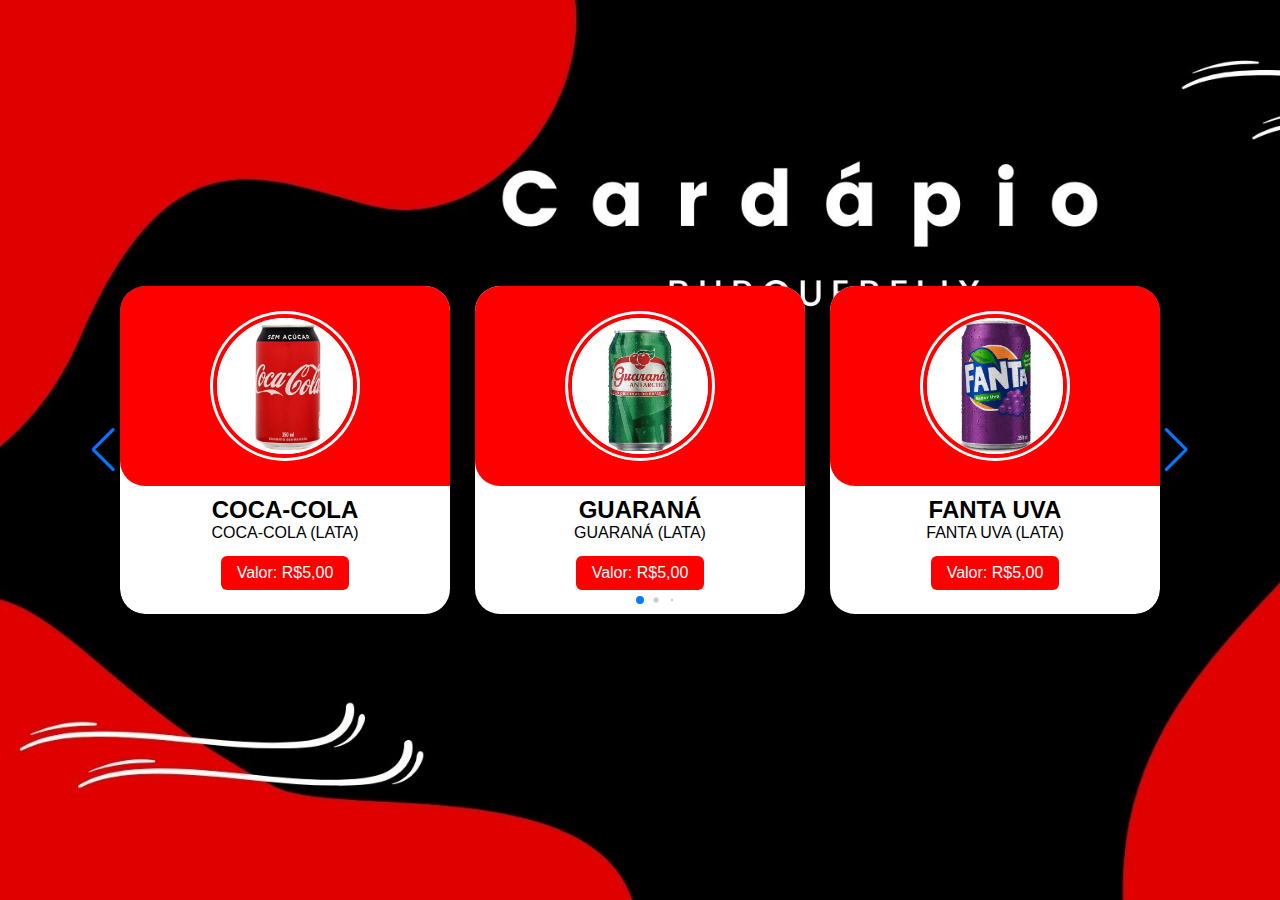
<file: CardapioCard-main/bebidas.html>
<!DOCTYPE html>
<html lang="pt-br">
<head>
    <meta charset="UTF-8">
    <meta http-equiv="X-UA-Compatible" content="IE=edge">
    <meta name="viewport" content="width=device-width, initial-scale=1.0">
    <link rel="stylesheet" href="fundo.css">
    <link rel="stylesheet" href="combo.css">
    <link rel="stylesheet" href="swiper-bundle.min.css">
    <title>Bebidas</title>
</head>
<body>
   

<div class="slide-container swiper " >
    <div class="slide-content" >
        <div class="card-wrapper swiper-wrapper">
            <div class="card swiper-slide">
                <div class="image-content">
                    <span class="overlay" ></span>

                    <div class="card-image">
                        <img src="coca-cola-zero.png" alt="" class="card-img" >
                    </div>

                </div>
                <div class="card-content">
                    <h2>COCA-COLA</h2>
                   <p>COCA-COLA (LATA)</p>

                    <button class="button" >Valor: R$5,00</button>

                </div>
            </div>
            <div class="card swiper-slide">
                <div class="image-content">
                    <span class="overlay" ></span>

                    <div class="card-image">
                        <img src="guaraná-lata.jpg" alt="" class="card-img" >
                    </div>

                </div>

                <div class="card-content">
                    <h2>GUARANÁ </h2>
                    <p>GUARANÁ (LATA)</p>

                 <button class="button" >Valor: R$5,00</button>

                </div>
              
            </div> <div class="card swiper-slide">
                <div class="image-content">
                    <span class="overlay" ></span>

                    <div class="card-image">
                        <img src="fanta-uva.jpg" alt="" class="card-img" >
                    </div>

                </div>

                <div class="card-content">
                <h2>FANTA UVA </h2>
                <p>FANTA UVA (LATA)</p>
                    
                   <button class="button" >Valor: R$5,00</button>

                </div>
                          
            </div> <div class="card swiper-slide">
                <div class="image-content">
                    <span class="overlay" ></span>

                    <div class="card-image">
                        <img src="fanta-laranja.jpg" alt="" class="card-img" >
                    </div>

                </div>

                <div class="card-content">
                    <h2>FANTA LARANJA</h2>
                  <p>FANTA LARANJA (LATA)</p> 

                    <button class="button" >Valor: R$5,00</button>

                </div>
                
            </div> <div class="card swiper-slide">
                <div class="image-content">
                    <span class="overlay" ></span>

                    <div class="card-image">
                        <img src="coca-cola-600ml.jpeg" alt="" class="card-img" >
                    </div>

                </div>

                <div class="card-content">
                    <h2>COCA-COLA</h2>
                   <p>COCA-COLA 2L</p>

                    <button class="button" >Valor: R$11,00</button>

                </div>
   
            </div> <div class="card swiper-slide">
                <div class="image-content">
                    <span class="overlay" ></span>

                    <div class="card-image">
                        <img src="laranja.jpg" alt="" class="card-img" >
                    </div>

                </div>

                <div class="card-content">
                    <h2>PONCHITO</h2>
                   <p>PONCHITO LARANJA COM ACEROLA

                </p>

                    <button class="button" >Valor: R$3,50</button>
                </div>
                
            </div> <div class="card swiper-slide">
                <div class="image-content">
                    <span class="overlay" ></span>

                    <div class="card-image">
                        <img src="maracuja.jpg" alt="" class="card-img" >
                    </div>

                </div>

                <div class="card-content">
                    <h2>PONCHITO</h2>

                   <p>PONCHITO MARACUJA</p>

                    <button class="button" >Valor: R$3,50</button>

                </div>
                
           
        </div>

    </div>

    <div class="swiper-button-next swiper-navBtn"></div>
    <div class="swiper-button-prev swiper-navBtn "></div>
    <div class="swiper-pagination"></div>

</div>

</body>
<script src="swiper-bundle.min.js" ></script>
<script src="script.js"></script>
</html>
</file>
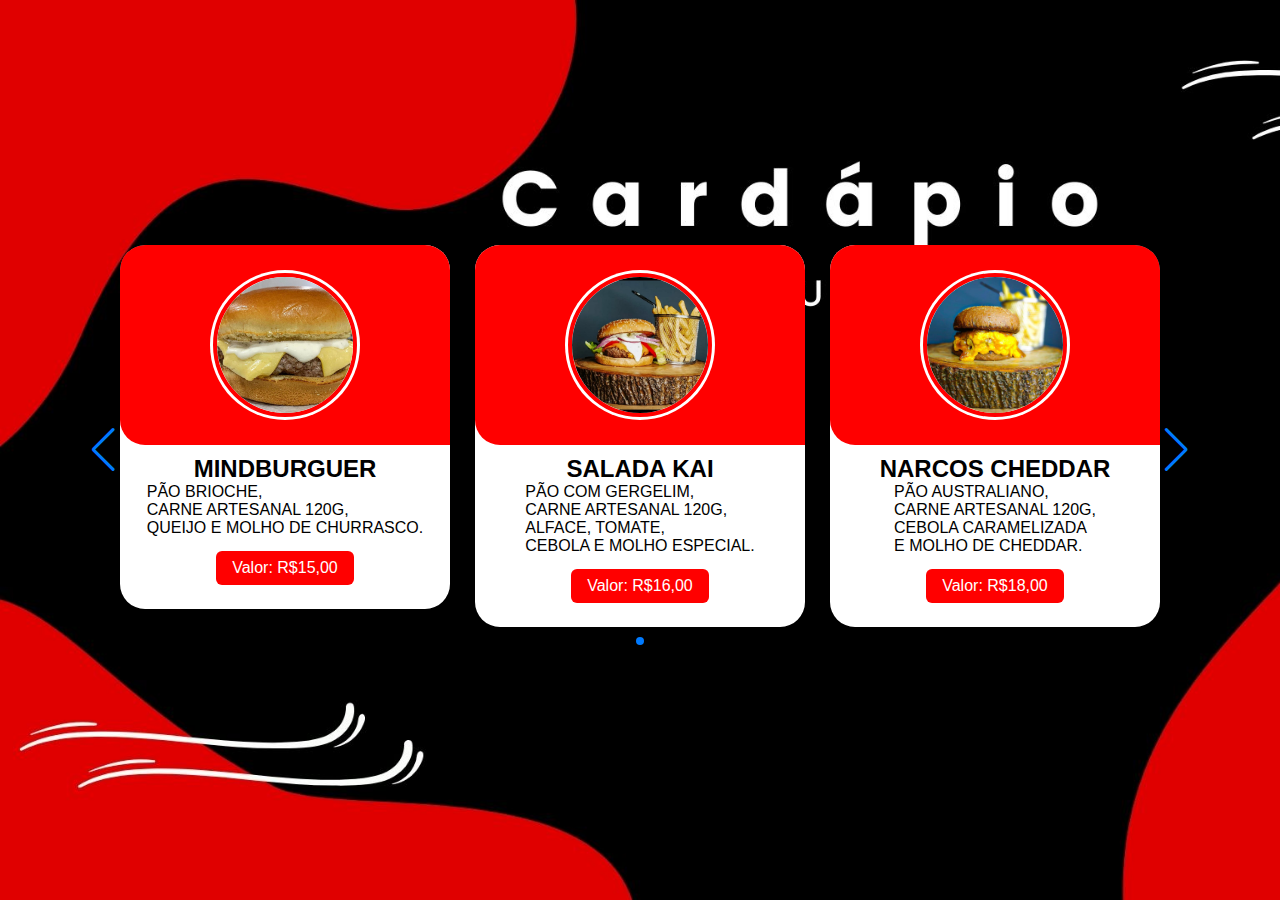
<file: CardapioCard-main/burguers.html>
<!DOCTYPE html>
<html lang="pt-br">
<head>
    <meta charset="UTF-8">
    <meta http-equiv="X-UA-Compatible" content="IE=edge">
    <meta name="viewport" content="width=device-width, initial-scale=1.0">
    <link rel="stylesheet" href="fundo.css">
    <link rel="stylesheet" href="combo.css">
    <link rel="stylesheet" href="swiper-bundle.min.css">
    <title>Burguers Artesanais</title>
</head>
<body>
   

<div class="slide-container swiper " >
    <div class="slide-content" >
        <div class="card-wrapper swiper-wrapper">
            <div class="card swiper-slide">
                <div class="image-content">
                    <span class="overlay" ></span>

                    <div class="card-image">
                        <img src="mindburguer.jpg" alt="" class="card-img" >
                    </div>

                </div>

                <div class="card-content">
                    <h2>MINDBURGUER

                    </h2>
                <p>PÃO BRIOCHE, 
                   <br>  CARNE ARTESANAL 120G,
                   <br>  QUEIJO E MOLHO DE CHURRASCO.
                </p>

                    <button class="button" >Valor: R$15,00</button>

                </div>
            </div>
            <div class="card swiper-slide">
                <div class="image-content">
                    <span class="overlay" ></span>

                    <div class="card-image">
                        <img src="saladakai.jpeg" alt="" class="card-img" >
                    </div>

                </div>

                <div class="card-content">
                    <h2>SALADA KAI</h2>
                <p>PÃO COM GERGELIM, 
                    <br> CARNE ARTESANAL 120G,
                    <br>  ALFACE, TOMATE, 
                    <br> CEBOLA E MOLHO ESPECIAL.
                </p>

                    <button class="button" >Valor: R$16,00</button>

                </div>
              
            </div> <div class="card swiper-slide">
                <div class="image-content">
                    <span class="overlay" ></span>

                    <div class="card-image">
                        <img src="narcoscheddar.jpg" alt="" class="card-img" >
                    </div>

                </div>

                <div class="card-content">
                    <h2>NARCOS CHEDDAR</h2>
                <p>PÃO AUSTRALIANO, 
                    <br> CARNE ARTESANAL 120G, 
                    <br> CEBOLA CARAMELIZADA
                    <br> E MOLHO DE CHEDDAR.
                </p>

                    <button class="button" >Valor: R$18,00</button>

                </div>
                          
            </div> <div class="card swiper-slide">
                <div class="image-content">
                    <span class="overlay" ></span>

                    <div class="card-image">
                        <img src="baconbad.jpeg" alt="" class="card-img" >
                    </div>

                </div>

                <div class="card-content">
                    <h2>BACON BAD</h2>

                <p>PÃO DE BRIOCHE,
                <br> CARNE ARTESANAL 120G,
                   <br>QUEIJO, BACON
                   <br>E MOLHO DE BACON.
                </p> 

                    <button class="button" >Valor: R$18,00</button>

                </div>
                
            </div> <div class="card swiper-slide">
                <div class="image-content">
                    <span class="overlay" ></span>

                    <div class="card-image">
                        <img src="theuniondead.jpg" alt="" class="card-img" >
                    </div>

                </div>

                <div class="card-content">
                    <h2>THE ONION DEAD</h2>
                <p> <br> PÃO COM GERGELIM, 
                    <br>  CARNE ARTESANAL 120G, QUEIJO, 
                    <br>  CEBOLA EMPANADA E BARBECUE.
                </p>

                    <button class="button" >Valor: R$19,00</button>

                </div>
   
            </div> <div class="card swiper-slide">
                <div class="image-content">
                    <span class="overlay" ></span>

                    <div class="card-image">
                        <img src="gamefomes.jpg" alt="" class="card-img" >
                    </div>

                </div>

                <div class="card-content">
                    <h2>GAME OF FOMES</h2>

            <p>PÃO DUPLO COM GERGELIM,
                <br>02 CARNES ARTESANAIS DE 120G, 
                <br> SALADA E MAIONESE VERDE.
            </p>

                    <button class="button" >Valor: R$20,00</button>
                </div>
                
            </div> <div class="card swiper-slide">
                <div class="image-content">
                    <span class="overlay" ></span>

                    <div class="card-image">
                        <img src="superburguer.jpg" alt="" class="card-img" >
                    </div>

                </div>

                <div class="card-content">
                    <h2>SUPERBURGUER</h2>

                <p>PÃO BRIOCHE,
                    <br> HAMBURGUER ARTESANAL 180GR,
                    <br> QUEIJO, PASTA DE ALHO E 
                    <br> FAROFA DE BACON
                </p>

                    <button class="button" >Valor: R$20,00</button>

                </div>
                
            </div> <div class="card swiper-slide">
                <div class="image-content">
                    <span class="overlay" ></span>

                    <div class="card-image">
                        <img src="narcoscheddar.jpg" alt="" class="card-img" >
                    </div>

                </div>

                <div class="card-content">
                    <h2>NARCOS CHEDDAR BACON BARBACUE</h2>

                <p>     PÃO AUSTRALIANO, CARNE 120GR,
                     <br>  MOLHO CHEDDAR, 
                     <br>  CEBOLA CARAMELIZADA, 
                     <br>  BACON E BARBECUE
                </p> 
 
                     <button class="button" >Valor: R$22,00</button>


                </div>
                
            </div> <div class="card swiper-slide">
                <div class="image-content">
                    <span class="overlay" ></span>

                    <div class="card-image">
                        <img src="mindbacon.jpeg" alt="" class="card-img" >
                    </div>

                </div>

                <div class="card-content">
                    <h2>MIND BACON</h2>

                 <p>PÃO BRIOCHE, CARNE 120G, 
                    <br> QUEIJO, MOLHO DE CHURRASCO 
                    <br>  E BACON
                 </p>
 
                     <button class="button" >Valor: R$18,00</button>


                </div>
            </div>
        </div>

    </div>
    

    <div class="swiper-button-next swiper-navBtn"></div>
    <div class="swiper-button-prev swiper-navBtn "></div>
    <div class="swiper-pagination"></div>

</div>

</body>

<script src="swiper-bundle.min.js" ></script>
<script src="script.js"></script>

</html>
</file>
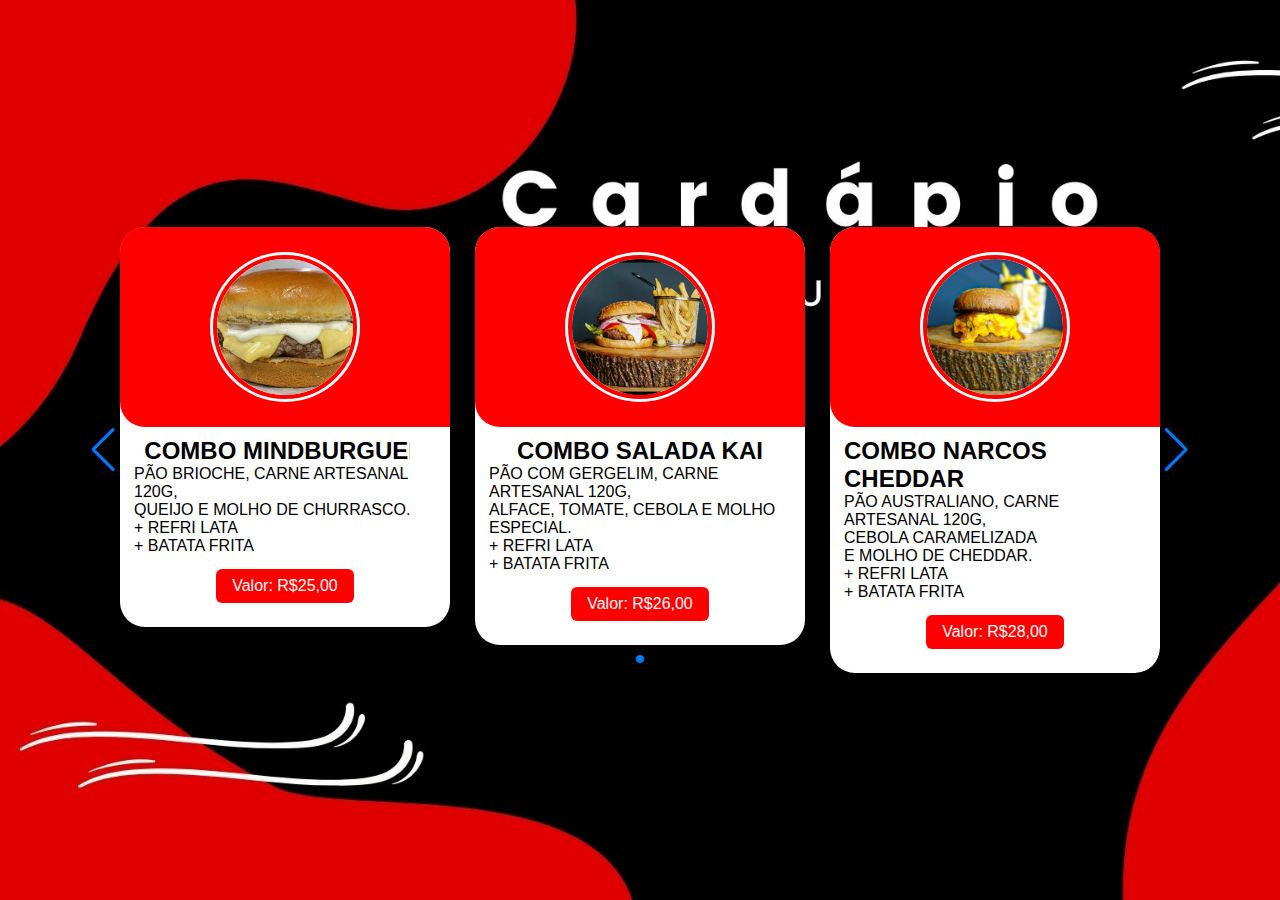
<file: CardapioCard-main/combos.html>
<!DOCTYPE html>
<html lang="pt-br">
<head>
    <meta charset="UTF-8">
    <meta http-equiv="X-UA-Compatible" content="IE=edge">
    <meta name="viewport" content="width=device-width, initial-scale=1.0">
    <link rel="stylesheet" href="fundo.css">
    <link rel="stylesheet" href="combo.css">
    <link rel="stylesheet" href="swiper-bundle.min.css">
    <title>Combos Artesanais</title>
</head>
<body>
   

<div class="slide-container swiper " >
    <div class="slide-content" >
        <div class="card-wrapper swiper-wrapper">
            <div class="card swiper-slide">
                <div class="image-content">
                    <span class="overlay" ></span>

                    <div class="card-image">
                        <img src="mindburguer.jpg" alt="" class="card-img" >
                    </div>

                </div>

                <div class="card-content">
                    <h2>COMBO MINDBURGUER
                    </h2>
                   <p>PÃO BRIOCHE, CARNE ARTESANAL 120G, 
                   <br> QUEIJO E MOLHO DE CHURRASCO.
                   <br> + REFRI LATA
                   <br> + BATATA FRITA</p>

                    <button class="button" >Valor: R$25,00</button>

                </div>
            </div>
            <div class="card swiper-slide">
                <div class="image-content">
                    <span class="overlay" ></span>

                    <div class="card-image">
                        <img src="saladakai.jpeg" alt="" class="card-img" >
                    </div>

                </div>

                <div class="card-content">
                    <h2>COMBO SALADA KAI
                    </h2>
                   <p>PÃO COM GERGELIM, CARNE ARTESANAL 120G,
                    <br> ALFACE, TOMATE, CEBOLA E MOLHO ESPECIAL.
                    <br> + REFRI LATA
                    <br> + BATATA FRITA</p>

                    <button class="button" >Valor: R$26,00</button>

                </div>
              
            </div> <div class="card swiper-slide">
                <div class="image-content">
                    <span class="overlay" ></span>

                    <div class="card-image">
                        <img src="narcoscheddar.jpg" alt="" class="card-img" >
                    </div>

                </div>

                <div class="card-content">
                    <h2>COMBO NARCOS CHEDDAR
                    </h2>
                <p>PÃO AUSTRALIANO, CARNE ARTESANAL 120G, 
                   <br> CEBOLA CARAMELIZADA 
                   <br> E MOLHO DE CHEDDAR.
                   <br>  + REFRI LATA
                   <br>  + BATATA FRITA
                </p>

                    <button class="button" >Valor: R$28,00</button>

                </div>
                          
            </div> <div class="card swiper-slide">
                <div class="image-content">
                    <span class="overlay" ></span>

                    <div class="card-image">
                        <img src="baconbad.jpeg" alt="" class="card-img" >
                    </div>

                </div>

                <div class="card-content">
                    <h2>COMBO BACON BAD</h2>
                <p>PÃO DE BRIOCHE, CARNE ARTESANAL 120G,
                    <br>  QUEIJO, BACON E MOLHO DE BACON.
                    <br>  + REFRI LATA
                    <br> + BATATA FRITA
                </p> 

                    <button class="button" >Valor: R$28,00</button>

                </div>
                
            </div> <div class="card swiper-slide">
                <div class="image-content">
                    <span class="overlay" ></span>

                    <div class="card-image">
                        <img src="theuniondead.jpg" alt="" class="card-img" >
                    </div>

                </div>

                <div class="card-content">
                    <h2>COMBO THE ONION DEAD</h2>
                <p>PÃO COM GERGELIM, CARNE ARTESANAL 120G, 
                    <br> QUEIJO, CEBOLA EMPANADA E BARBECUE.
                   <br> + REFRI LATA
                 <br>   + BATATA FRITA</p>

                    <button class="button" >Valor: R$29,00</button>

                </div>
   
            </div> <div class="card swiper-slide">
                <div class="image-content">
                    <span class="overlay" ></span>

                    <div class="card-image">
                        <img src="gamefomes.jpg" alt="" class="card-img" >
                    </div>

                </div>

                <div class="card-content">
                    <h2>COMBO GAME OF FOMES


                    </h2>
                   <p>PÃO DUPLO COM GERGELIM, 02 CARNES ARTESANAIS DE 120G,
                    <br> SALADA E MAIONESE VERDE.
                  <br>  + REFRI LATA
                  <br>  + BATATA FRITA</p>

                    <button class="button" >Valor: R$30,00</button>
                </div>
                
            </div> <div class="card swiper-slide">
                <div class="image-content">
                    <span class="overlay" ></span>

                    <div class="card-image">
                        <img src="superburguer.jpg" alt="" class="card-img" >
                    </div>

                </div>

                <div class="card-content">
                    <h2>COMBO SUPERBURGUER</h2>

                   <p>PÃO BRIOCHE, HAMBURGUER ARTESANAL ARTESANAL DE 180G, 
                      <br> QUEIJO, PASTA DE ALHO  
                      <br> E FAROFA DE BACON.</p>

                    <button class="button" >Valor: R$30,00</button>

                </div>
                
            </div> <div class="card swiper-slide">
                <div class="image-content">
                    <span class="overlay" ></span>

                    <div class="card-image">
                        <img src="narcoscheddar.jpg" alt="" class="card-img" >
                    </div>

                </div>

                <div class="card-content">
                    <h2>COMBO NARCOS CHEDDAR BACON BARBACUE</h2>

                    <p>PÃO AUSTRALIANO, CARNE 120G,
                       <br> MOLHO DE CHEDDAR, CEBOLA CARAMELIZADA,
                       <br>  BACON E BARBECUE</p> 
 
                     <button class="button" >Valor: R$32,00</button>


                </div>
                
            </div> <div class="card swiper-slide">
                <div class="image-content">
                    <span class="overlay" ></span>

                    <div class="card-image">
                        <img src="mindburguer.jpg" alt="" class="card-img" >
                    </div>

                </div>

                <div class="card-content">
                    <h2>COMBO MIND BACON</h2>

                    <p>PÃO BRIOCHE, CARNE 120GR queijo, 
                        <br>  MOLHO CHURRASCO E BACON
                         <br>BATATA FRITA E COCA 350ML</p>
 
                     <button class="button" >Valor: R$28,00</button>


                </div>
            </div>
        </div>

    </div>
    

    <div class="swiper-button-next swiper-navBtn"></div>
    <div class="swiper-button-prev swiper-navBtn "></div>
    <div class="swiper-pagination"></div>

</div>

</body>

<script src="swiper-bundle.min.js" ></script>
<script src="script.js"></script>

</html>
</file>
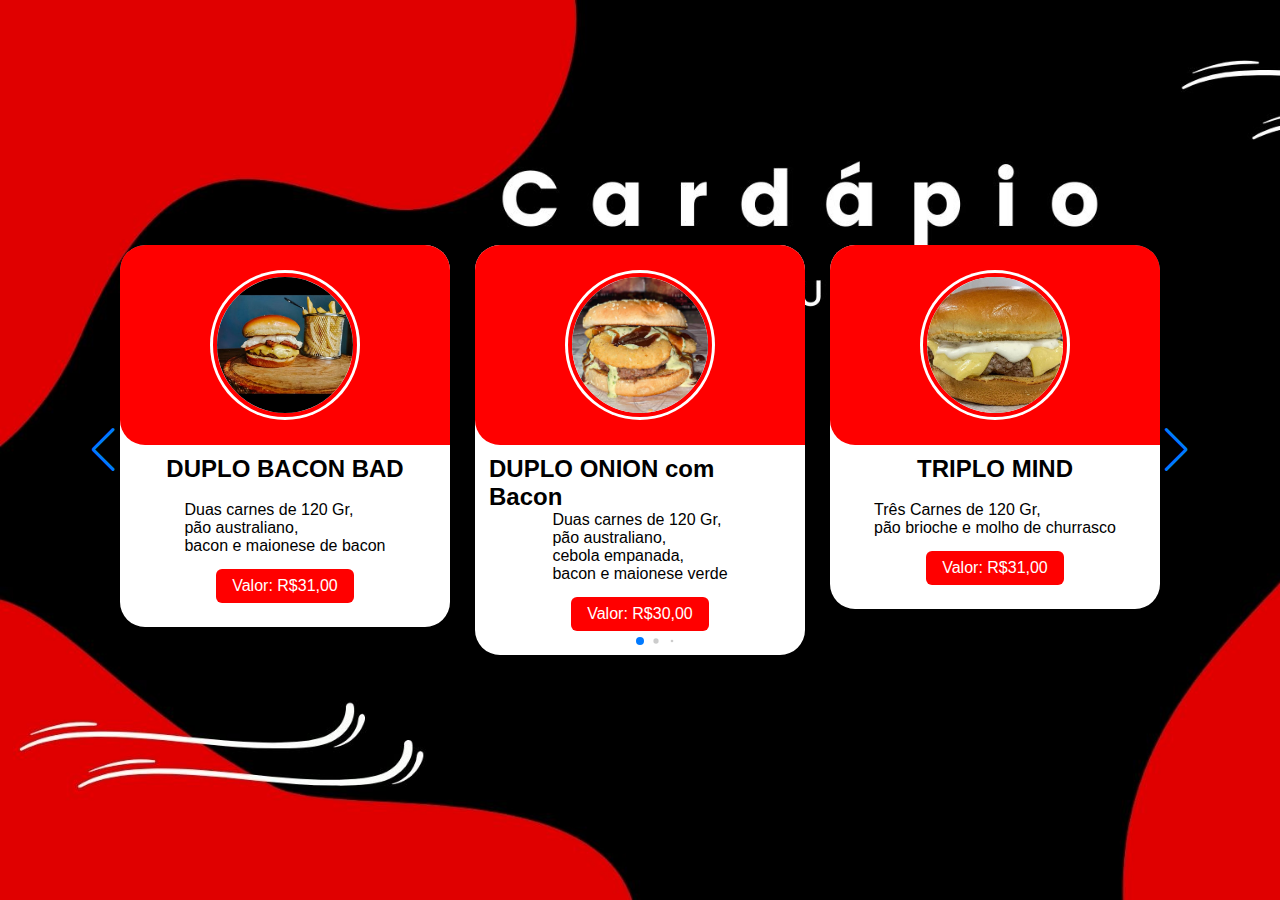
<file: CardapioCard-main/fomes.html>
<!DOCTYPE html>
<html lang="pt-br">
<head>
    <meta charset="UTF-8">
    <meta http-equiv="X-UA-Compatible" content="IE=edge">
    <meta name="viewport" content="width=device-width, initial-scale=1.0">
    <link rel="stylesheet" href="fundo.css">
    <link rel="stylesheet" href="combo.css">
    <link rel="stylesheet" href="swiper-bundle.min.css">
    <title>Grande fomes</title>
</head>
<body>
   

<div class="slide-container swiper " >
    <div class="slide-content" >
        <div class="card-wrapper swiper-wrapper">
            <div class="card swiper-slide">
                <div class="image-content">
                    <span class="overlay" ></span>

                    <div class="card-image">
                        <img src="baconbad.jpeg" alt="" class="card-img" >
                    </div>

                </div>

                <div class="card-content">
                    <h2>DUPLO BACON BAD

                    </h2>
                 <p>
                   <br> Duas carnes de 120 Gr,
                    <br> pão australiano,
                    <br> bacon e maionese de bacon
                </p>

                    <button class="button" >Valor: R$31,00</button>

                </div>
            </div>
            <div class="card swiper-slide">
                <div class="image-content">
                    <span class="overlay" ></span>

                    <div class="card-image">
                        <img src="theuniondead.jpg" alt="" class="card-img" >
                    </div>

                </div>

                <div class="card-content">
                    <h2>DUPLO ONION com Bacon

                    </h2>
                <p>Duas carnes de 120 Gr,
                    <br> pão australiano, 
                   <br> cebola empanada,
                   <br> bacon e maionese verde
                </p>

                    <button class="button" >Valor: R$30,00</button>

                </div>
              
            </div> <div class="card swiper-slide">
                <div class="image-content">
                    <span class="overlay" ></span>

                    <div class="card-image">
                        <img src="mindburguer.jpg" alt="" class="card-img" >
                    </div>

                </div>

                <div class="card-content">
                    <h2>TRIPLO MIND</h2>
                 <p>
                    <br> Três Carnes de 120 Gr,
                    <br> pão brioche e molho de churrasco
                </p>

                    <button class="button" >Valor: R$31,00</button>

                </div>
                          
            </div> <div class="card swiper-slide">
                <div class="image-content">
                    <span class="overlay" ></span>

                    <div class="card-image">
                        <img src="smash.jpeg" alt="" class="card-img" >
                    </div>

                </div>

                <div class="card-content">
                    <h2>DUPLO 2 QUEIJOS</h2>
                <p>
                  <br> Duas carnes de 120gr,
                    <br> queijo prato e queijo cheddar 
                    <br> no pão australiano
                </p> 

                    <button class="button" >Valor: R$30,00</button>

                </div>
                
            </div>

    </div>
    

    <div class="swiper-button-next swiper-navBtn"></div>
    <div class="swiper-button-prev swiper-navBtn "></div>
    <div class="swiper-pagination"></div>

</div>

</body>

<script src="swiper-bundle.min.js" ></script>
<script src="script.js"></script>

</html>
</file>
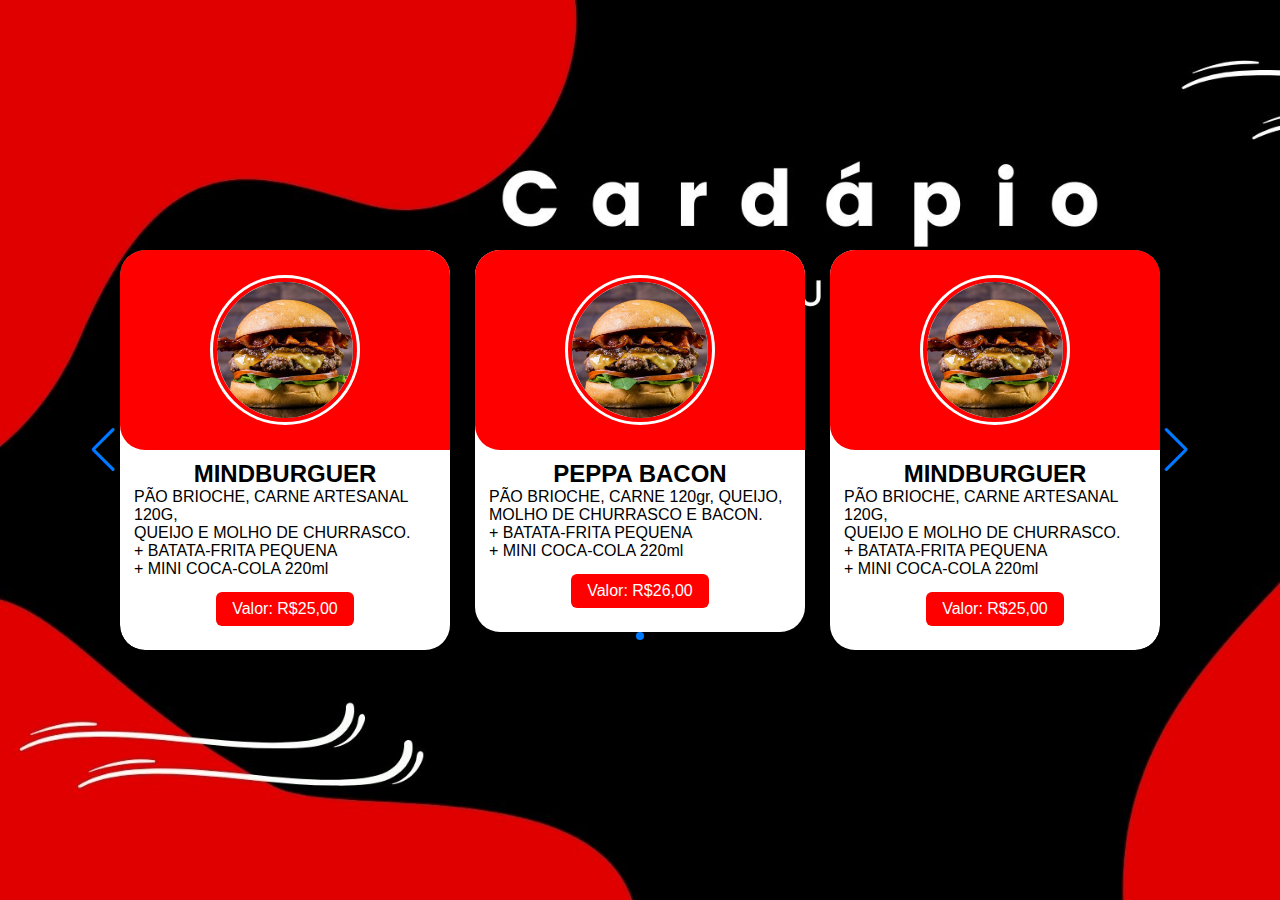
<file: CardapioCard-main/infantil.html>
<!DOCTYPE html>
<html lang="pt-br">
<head>
    <meta charset="UTF-8">
    <meta http-equiv="X-UA-Compatible" content="IE=edge">
    <meta name="viewport" content="width=device-width, initial-scale=1.0">
    <link rel="stylesheet" href="fundo.css">
    <link rel="stylesheet" href="combo.css">
    <link rel="stylesheet" href="swiper-bundle.min.css">
    <title>Cardápio Infantil</title>
</head>
<body>
   
<div class="slide-container swiper " >
    <div class="slide-content" >
        <div class="card-wrapper swiper-wrapper">
            <div class="card swiper-slide">
                <div class="image-content">
                    <span class="overlay" ></span>

                    <div class="card-image">
                        <img src="burguer.jpg" alt="" class="card-img" >
                    </div>

                </div>

                <div class="card-content">
                    <h2>MINDBURGUER

                    </h2>
                <p> PÃO BRIOCHE, CARNE ARTESANAL 120G,
                    <br>QUEIJO E MOLHO DE CHURRASCO.
                    <br> + BATATA-FRITA PEQUENA
                    <br> + MINI COCA-COLA 220ml
                </p>

                    <button class="button" >Valor: R$25,00</button>


                </div>
            </div>
            <div class="card swiper-slide">
                <div class="image-content">
                    <span class="overlay" ></span>

                    <div class="card-image">
                        <img src="burguer.jpg" alt="" class="card-img" >
                    </div>

                </div>

                <div class="card-content">
                    <h2> PEPPA BACON

                    </h2>
                <p> PÃO BRIOCHE, CARNE 120gr, QUEIJO, MOLHO DE CHURRASCO E BACON.
                    <br> + BATATA-FRITA PEQUENA
                    <br> + MINI COCA-COLA 220ml
                </p>
                    <button class="button" >Valor: R$26,00</button>

                </div>
              
            </div> 
                
            </div>

    </div>
    
    <div class="swiper-button-next swiper-navBtn"></div>
    <div class="swiper-button-prev swiper-navBtn "></div>
    <div class="swiper-pagination"></div>

</div>

</body>

<script src="swiper-bundle.min.js" ></script>
<script src="script.js"></script>

</html>
</file>
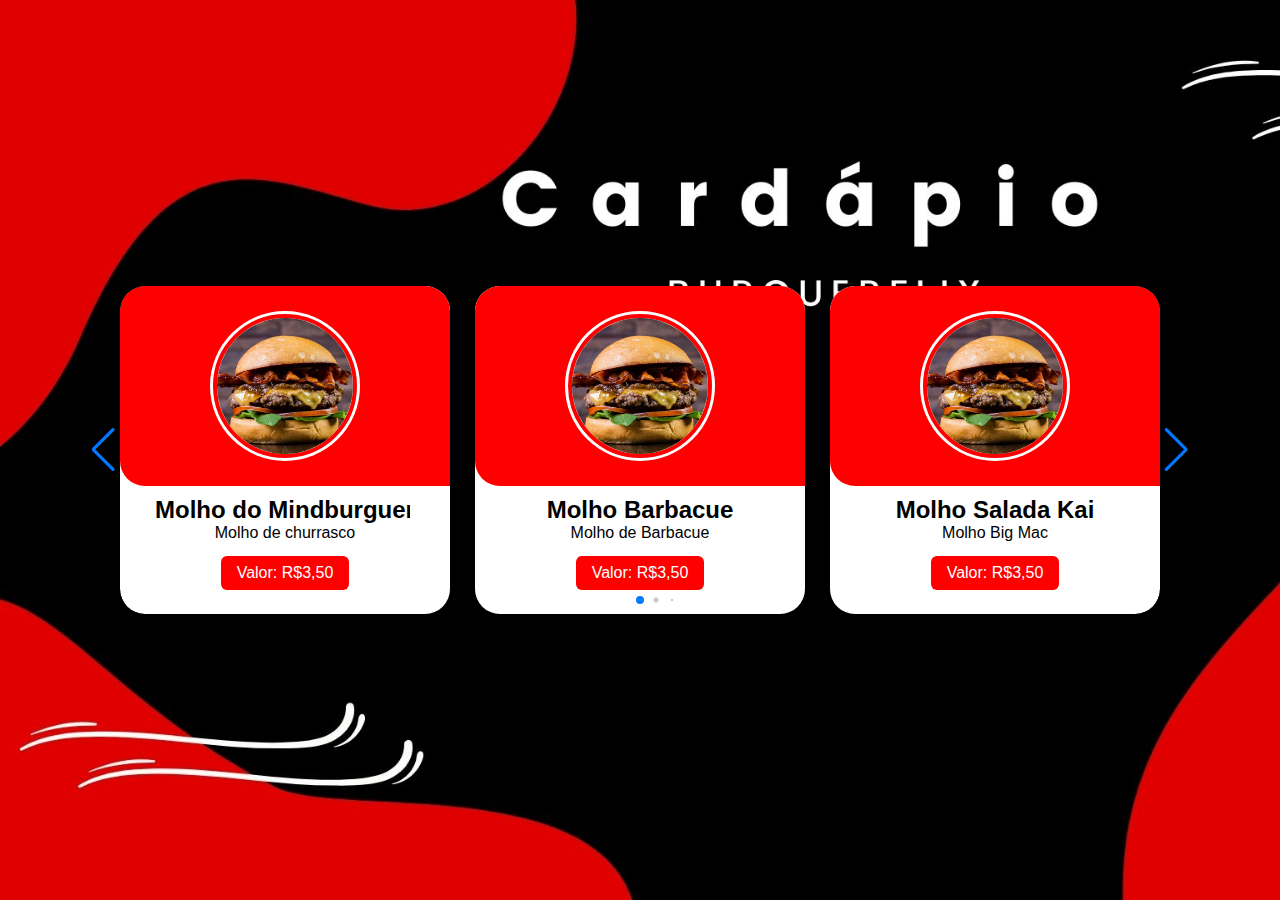
<file: CardapioCard-main/molhos.html>
<!DOCTYPE html>
<html lang="pt-br">
<head>
    <meta charset="UTF-8">
    <meta http-equiv="X-UA-Compatible" content="IE=edge">
    <meta name="viewport" content="width=device-width, initial-scale=1.0">
    <link rel="stylesheet" href="fundo.css">
    <link rel="stylesheet" href="combo.css">
    <link rel="stylesheet" href="swiper-bundle.min.css">
    <title>Molhos Adicionais</title>
</head>
<body>
   

<div class="slide-container swiper " >
    <div class="slide-content" >
        <div class="card-wrapper swiper-wrapper">
            <div class="card swiper-slide">
                <div class="image-content">
                    <span class="overlay" ></span>

                    <div class="card-image">
                        <img src="burguer.jpg" alt="" class="card-img" >
                    </div>

                </div>

                <div class="card-content">
                    <h2>Molho do Mindburguer


                    </h2>
                   <p>Molho de churrasco

                </p>

                    <button class="button" >Valor: R$3,50</button>

                </div>
            </div>
            <div class="card swiper-slide">
                <div class="image-content">
                    <span class="overlay" ></span>

                    <div class="card-image">
                        <img src="burguer.jpg" alt="" class="card-img" >
                    </div>

                </div>

                <div class="card-content">
                    <h2>Molho Barbacue


                    </h2>
                   <p>Molho de Barbacue
                </p>

                    <button class="button" >Valor: R$3,50</button>

                </div>
              
            </div> <div class="card swiper-slide">
                <div class="image-content">
                    <span class="overlay" ></span>

                    <div class="card-image">
                        <img src="burguer.jpg" alt="" class="card-img" >
                    </div>

                </div>

                <div class="card-content">
                    <h2>Molho Salada Kai

                    </h2>
                   <p>Molho Big Mac
                </p>

                    <button class="button" >Valor: R$3,50</button>

                </div>
                          
            </div> <div class="card swiper-slide">
                <div class="image-content">
                    <span class="overlay" ></span>

                    <div class="card-image">
                        <img src="burguer.jpg" alt="" class="card-img" >
                    </div>

                </div>

                <div class="card-content">
                    <h2>Molho Superburguer


                    </h2>
                  <p>Molho de Alho

                </p> 

                    <button class="button" >Valor: R$3,50</button>

                </div>
                
            </div> <div class="card swiper-slide">
                <div class="image-content">
                    <span class="overlay" ></span>

                    <div class="card-image">
                        <img src="burguer.jpg" alt="" class="card-img" >
                    </div>

                </div>

                <div class="card-content">
                    <h2>Maionese verde



                    </h2>
                   <p>Maionese verde

                </p>

                    <button class="button" >Valor: R$3,50</button>

                </div>
   
            
            </div>
        </div>

    </div>
    

    <div class="swiper-button-next swiper-navBtn"></div>
    <div class="swiper-button-prev swiper-navBtn "></div>
    <div class="swiper-pagination"></div>

</div>

</body>

<script src="swiper-bundle.min.js" ></script>
<script src="script.js"></script>

</html>
</file>
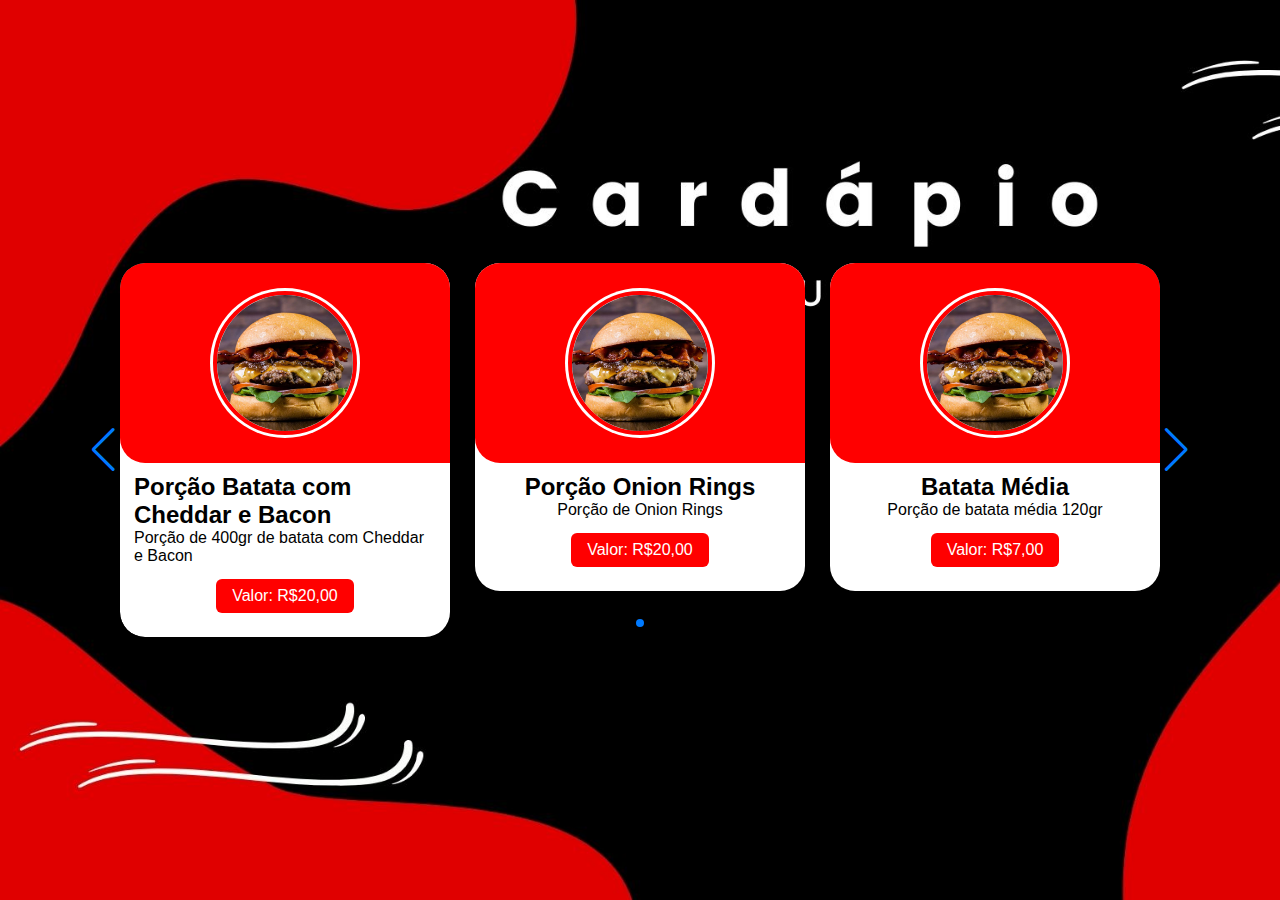
<file: CardapioCard-main/porcoes.html>
<!DOCTYPE html>
<html lang="pt-br">
<head>
    <meta charset="UTF-8">
    <meta http-equiv="X-UA-Compatible" content="IE=edge">
    <meta name="viewport" content="width=device-width, initial-scale=1.0">
    <link rel="stylesheet" href="fundo.css">
    <link rel="stylesheet" href="combo.css">
    <link rel="stylesheet" href="swiper-bundle.min.css">
    <title>Porções</title>
</head>
<body>
   

<div class="slide-container swiper " >
    <div class="slide-content" >
        <div class="card-wrapper swiper-wrapper">
            <div class="card swiper-slide">
                <div class="image-content">
                    <span class="overlay" ></span>

                    <div class="card-image">
                        <img src="burguer.jpg" alt="" class="card-img" >
                    </div>

                </div>

                <div class="card-content">
                    <h2>Porção Batata com Cheddar e Bacon


                    </h2>
                   <p>Porção de 400gr de batata com Cheddar e Bacon

                </p>

                    <button class="button" >Valor: R$20,00</button>

                </div>
            </div>
            <div class="card swiper-slide">
                <div class="image-content">
                    <span class="overlay" ></span>

                    <div class="card-image">
                        <img src="burguer.jpg" alt="" class="card-img" >
                    </div>

                </div>

                <div class="card-content">
                    <h2>Porção Onion Rings


                    </h2>
                   <p>Porção de Onion Rings
                </p>

                    <button class="button" >Valor: R$20,00</button>

                </div>
              
            </div> <div class="card swiper-slide">
                <div class="image-content">
                    <span class="overlay" ></span>

                    <div class="card-image">
                        <img src="burguer.jpg" alt="" class="card-img" >
                    </div>

                </div>

                <div class="card-content">
                    <h2>Batata Média

                    </h2>
                   <p>Porção de batata média 120gr
                </p>

                    <button class="button" >Valor: R$7,00</button>

                </div>
                          
            </div> <div class="card swiper-slide">
                <div class="image-content">
                    <span class="overlay" ></span>

                    <div class="card-image">
                        <img src="burguer.jpg" alt="" class="card-img" >
                    </div>

                </div>

                <div class="card-content">
                    <h2>PORÇÃO BATATA PARMESÃO


                    </h2>
                  <p>Porção de batata de 400gr com parmesão páprica e alecrim

                </p> 

                    <button class="button" >Valor: R$20,00</button>

                </div>
        </div>

    </div>
    

    <div class="swiper-button-next swiper-navBtn"></div>
    <div class="swiper-button-prev swiper-navBtn "></div>
    <div class="swiper-pagination"></div>

</div>

</body>

<script src="swiper-bundle.min.js" ></script>
<script src="script.js"></script>

</html>
</file>
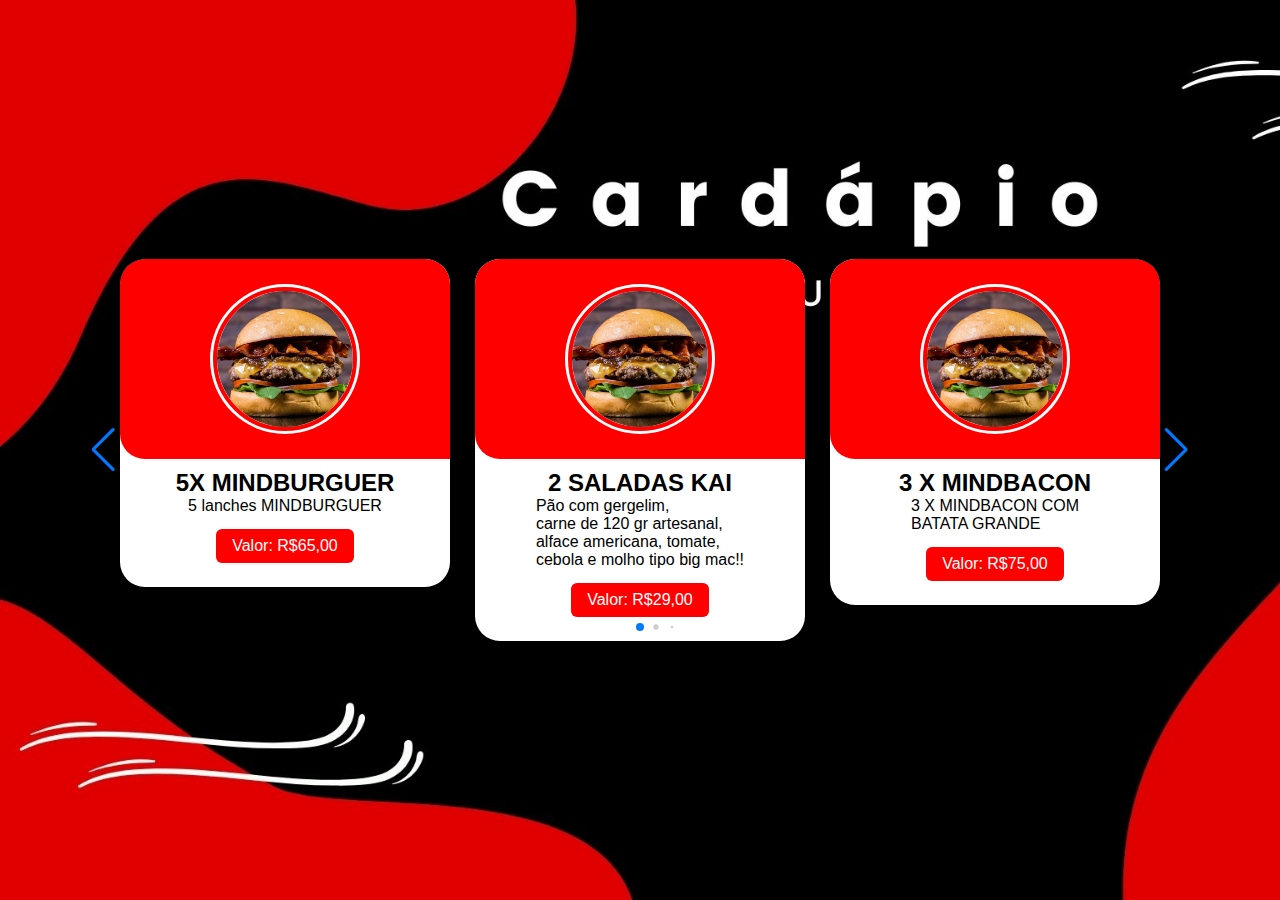
<file: CardapioCard-main/promocoes.html>
<!DOCTYPE html>
<html lang="pt-br">
<head>
    <meta charset="UTF-8">
    <meta http-equiv="X-UA-Compatible" content="IE=edge">
    <meta name="viewport" content="width=device-width, initial-scale=1.0">
    <link rel="stylesheet" href="fundo.css">
    <link rel="stylesheet" href="combo.css">
    <link rel="stylesheet" href="swiper-bundle.min.css">
    <title>Promoções</title>
</head>
<body>
   

<div class="slide-container swiper " >
    <div class="slide-content" >
        <div class="card-wrapper swiper-wrapper">
            <div class="card swiper-slide">
                <div class="image-content">
                    <span class="overlay" ></span>

                    <div class="card-image">
                        <img src="burguer.jpg" alt="" class="card-img" >
                    </div>

                </div>

            <div class="card-content">
                 <h2>5X MINDBURGUER</h2>
                   <p>5 lanches MINDBURGUER</p>

                    <button class="button" >Valor: R$65,00</button>
                </div>

            </div>
            <div class="card swiper-slide">
                <div class="image-content">
                    <span class="overlay" ></span>

                    <div class="card-image">
                        <img src="burguer.jpg" alt="" class="card-img" >
                    </div>

                </div>

                <div class="card-content">
                    <h2>2 SALADAS KAI</h2>
                   <p>Pão com gergelim,
                <br>carne de 120 gr artesanal,
                <br>alface americana, tomate, 
                <br>cebola e molho tipo big mac!!</p>

                    <button class="button" >Valor: R$29,00</button>

                </div>
              
            </div> <div class="card swiper-slide">
                <div class="image-content">
                    <span class="overlay" ></span>

                    <div class="card-image">
                        <img src="burguer.jpg" alt="" class="card-img" >
                    </div>

                </div>

                <div class="card-content">
                    <h2>3 X MINDBACON</h2>
                   <p>3 X MINDBACON COM
                    <br> BATATA GRANDE</p>

                    <button class="button" >Valor: R$75,00</button>

                </div>
                          
            </div> <div class="card swiper-slide">
                <div class="image-content">
                    <span class="overlay" ></span>

                    <div class="card-image">
                        <img src="burguer.jpg" alt="" class="card-img" >
                    </div>

                </div>

                <div class="card-content">
                    <h2>5 X MIND</h2>
                <p><br>COM BATATA GRANDE
                <br>E REFRI</p> 

                    <button class="button" >Valor: R$99,00</button>

                </div>
           
            </div>
        </div>

    </div>
    
    <div class="swiper-button-next swiper-navBtn"></div>
    <div class="swiper-button-prev swiper-navBtn "></div>
    <div class="swiper-pagination"></div>

</div>

</body>
<script src="swiper-bundle.min.js" ></script>
<script src="script.js"></script>
</html>
</file>
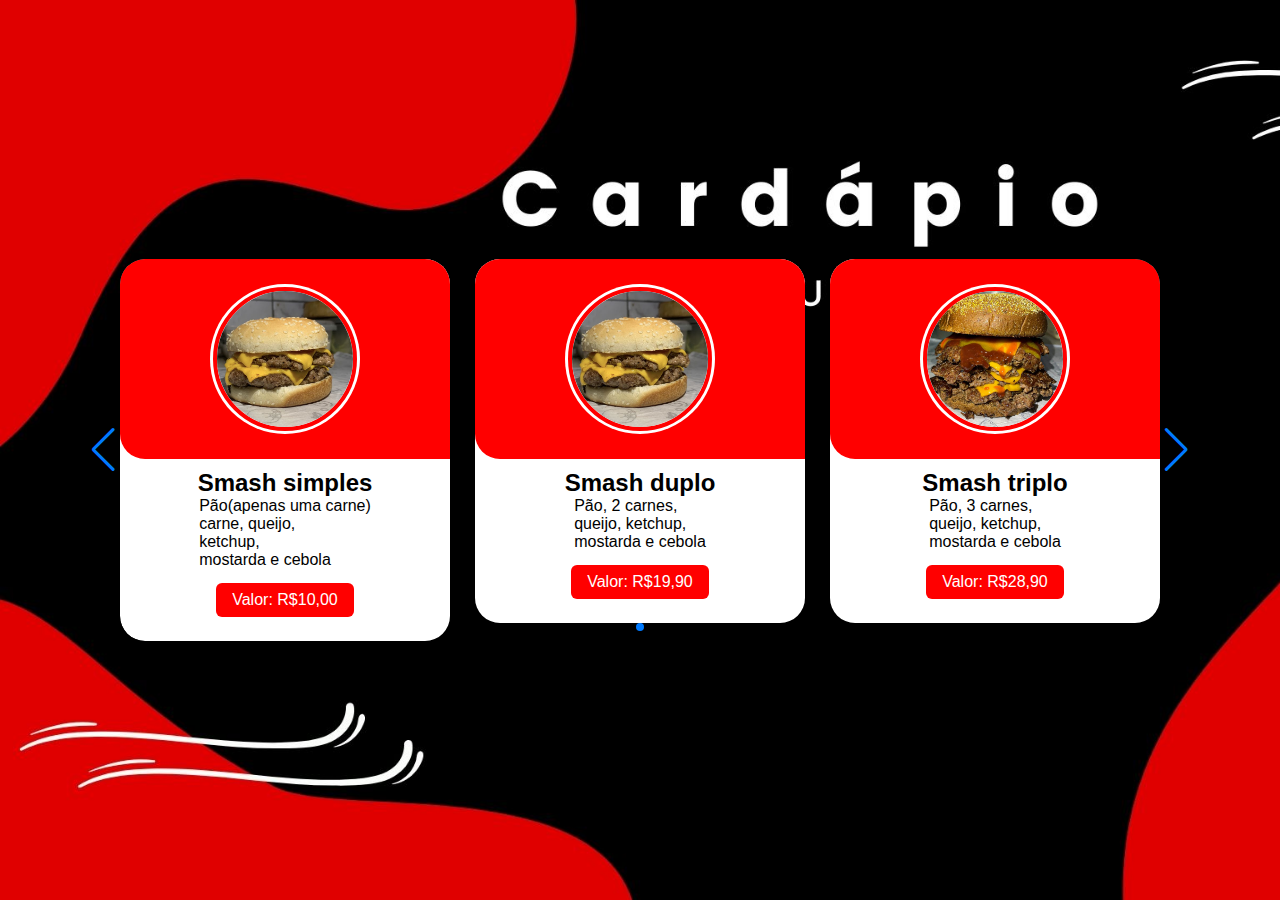
<file: CardapioCard-main/smash.html>
<!DOCTYPE html>
<html lang="pt-br">
<head>
    <meta charset="UTF-8">
    <meta http-equiv="X-UA-Compatible" content="IE=edge">
    <meta name="viewport" content="width=device-width, initial-scale=1.0">
    <link rel="stylesheet" href="fundo.css">
    <link rel="stylesheet" href="combo.css">
    <link rel="stylesheet" href="swiper-bundle.min.css">
    <title>Smash burguer</title>
</head>
<body>
   

<div class="slide-container swiper " >
    <div class="slide-content" >
        <div class="card-wrapper swiper-wrapper">
            <div class="card swiper-slide">
                <div class="image-content">
                    <span class="overlay" ></span>

                    <div class="card-image">
                        <img src="smash.jpeg" alt="" class="card-img" >
                    </div>

                </div>

                <div class="card-content">
                    <h2>Smash simples

                    </h2>
                <p>Pão(apenas uma carne) 
                    <br> carne, queijo,
                    <br> ketchup,
                    <br>  mostarda e cebola
                </p>

                    <button class="button" >Valor: R$10,00</button>

                </div>
            </div>
            <div class="card swiper-slide">
                <div class="image-content">
                    <span class="overlay" ></span>

                    <div class="card-image">
                        <img src="smash.jpeg" alt="" class="card-img" >
                    </div>

                </div>

                <div class="card-content">
                    <h2>Smash duplo</h2>
                <p>Pão, 2 carnes,
                    <br> queijo, ketchup, 
                   <br>  mostarda e cebola
                </p>

                    <button class="button" >Valor: R$19,90</button>

                </div>
              
            </div> <div class="card swiper-slide">
                <div class="image-content">
                    <span class="overlay" ></span>

                    <div class="card-image">
                        <img src="smashquadruplo.jpeg" alt="" class="card-img" >
                    </div>

                </div>

                <div class="card-content">
                    <h2>Smash triplo</h2>
                <p>Pão, 3 carnes, 
                    <br> queijo, ketchup,
                    <br>  mostarda e cebola
                </p>

                    <button class="button" >Valor: R$28,90</button>

                </div>
                          
            </div> <div class="card swiper-slide">
                <div class="image-content">
                    <span class="overlay" ></span>

                    <div class="card-image">
                        <img src="smashquadruplo.jpeg" alt="" class="card-img" >
                    </div>

                </div>

                <div class="card-content">
                    <h2>Smash Quádruplo</h2>

                <p>Pão, 4 carnes,
                    <br> queijo, ketchup, 
                    <br> mostarda e cebola
                </p> 

                    <button class="button" >Valor: R$36,90</button>
            </div>
        </div>

    </div>
    

    <div class="swiper-button-next swiper-navBtn"></div>
    <div class="swiper-button-prev swiper-navBtn "></div>
    <div class="swiper-pagination"></div>

</div>

</body>

<script src="swiper-bundle.min.js" ></script>
<script src="script.js"></script>

</html>
</file>
<file: CardapioCard-main/fundo.css>
body{
    
    background-image: url("Cardápio.jpg");
    background-repeat: no-repeat;
    background-size: cover;
    height: 100vh;
}
</file>
<file: CardapioCard-main/combo.css>
*{
    margin: 0;
    padding: 0;
    box-sizing: border-box;
    font-family: 'Poppins', sans-serif ;
}

body{
    min-height: 100vh;
    display: flex;
    align-items: center;
    justify-content: center;
    background-color: #efefef;

}

.slide-container{
    max-width: 1120px;
    width: 100%;
    padding: 40px 0;
}

.slide-content{
    margin: 0 40px;
    overflow: hidden;
    border-radius: 25px;
}

.card{
    
    border-radius: 25px;
    background-color: #fff;
}

.image-content, 
.card-content{
    display: flex;
    flex-direction: column;
    align-items: center;
    padding: 10px 14px  ;
}

.image-content{
    position: relative;
    row-gap: 5px;
    padding: 25px 0;
}

.overlay{
    position: absolute;
    left: 0;
    top: 0;
    height: 100%;
    width: 100%;
    background-color: red ;
    border-radius: 25px 25px 0 25px;
}

.overlay::before,
.overlay::after{
    content: '';
    position: absolute;
    right: 0;
    bottom:-40px;
    height: 40px;
    width: 40px;
    background-color: reds;
}

.overlay::after{
    border-radius: 0 25px 0 0;
    background-color: #fff;
}

.card-image{
    position: relative;
    height: 150px;
    width: 150px;
    border-radius: 50%;
    background: #fff;
    padding: 3px;

}

.card-image .card-img{
    height: 100%;
    width: 100%;
    object-fit: cover;
    border-radius: 50%;
    border: 4px solid red;
}

.name{
    font-size: 18px;
    font-weight: 500;
    color: #333;
}

.descriptin{
    font-size: 14px;
    color: #707070;
    text-align: center;
}

.button{
    border: none;
    font-size: 16px;
    color: #fff;
    padding: 8px 16px;
    background-color: red;
    border-radius: 6px;
    margin: 14px;
    cursor: pointer;
    transition: all 0.3s ease;
}

.button:hover{
    background: red;
}

.swiper-navBtn{
    color: blueviolet;
    transition: color 0.3s ease;
}

.swiper-navBtn:hover{
    color: blueviolet;
}

.swiper-navBtn::before,
.swiper-navBtn::after{
    font-size: 40px;
}

.swiper-button-next{
    right: 0;
}

.swiper-button-prev{
    left: 0;
}

.swiper-pagination-bullet{
    background-color: beige;
    opacity: 1;
}
.swiper-pagination-bullet-active{
    background-color: red;
}

@media screen and (max-width: 768px){

    .slide-content{
        margin: 0 10px;
    }

    .swiper-navBtn{
        display: none;

    }
}
</file>
